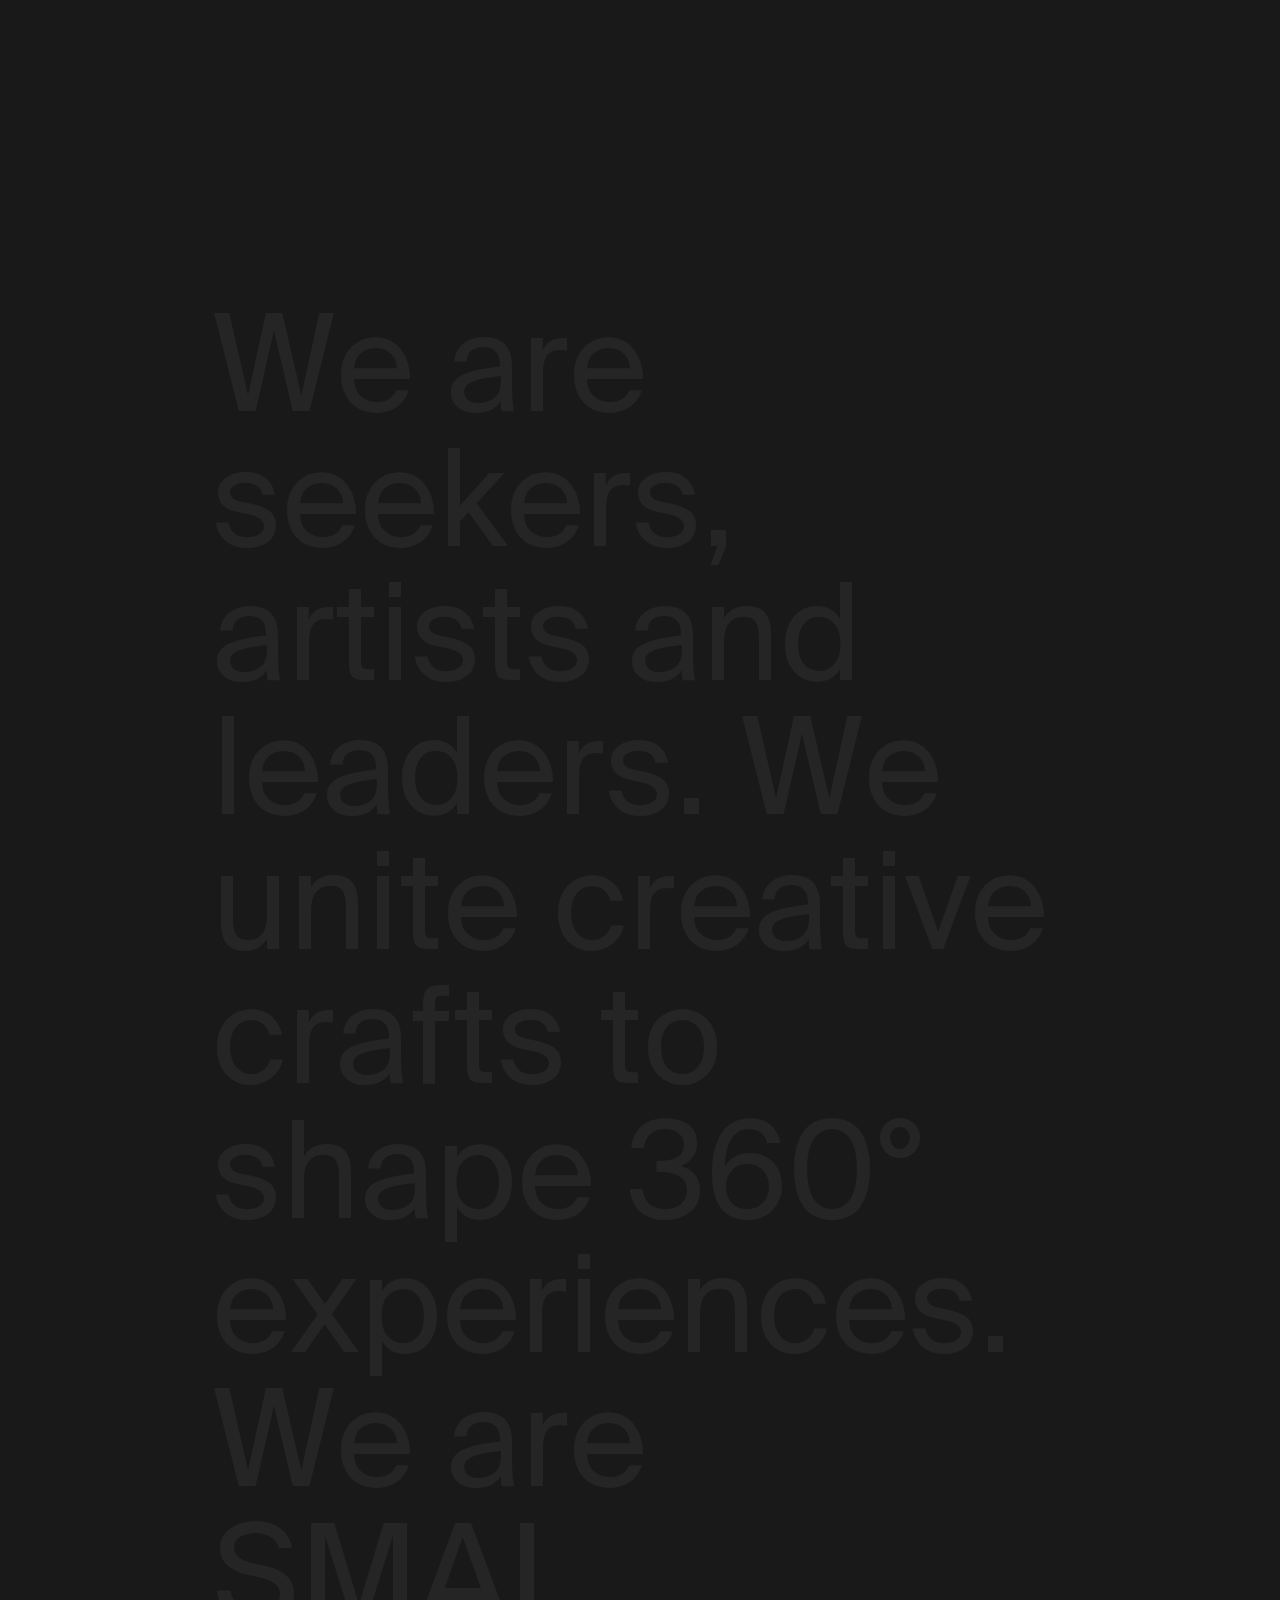
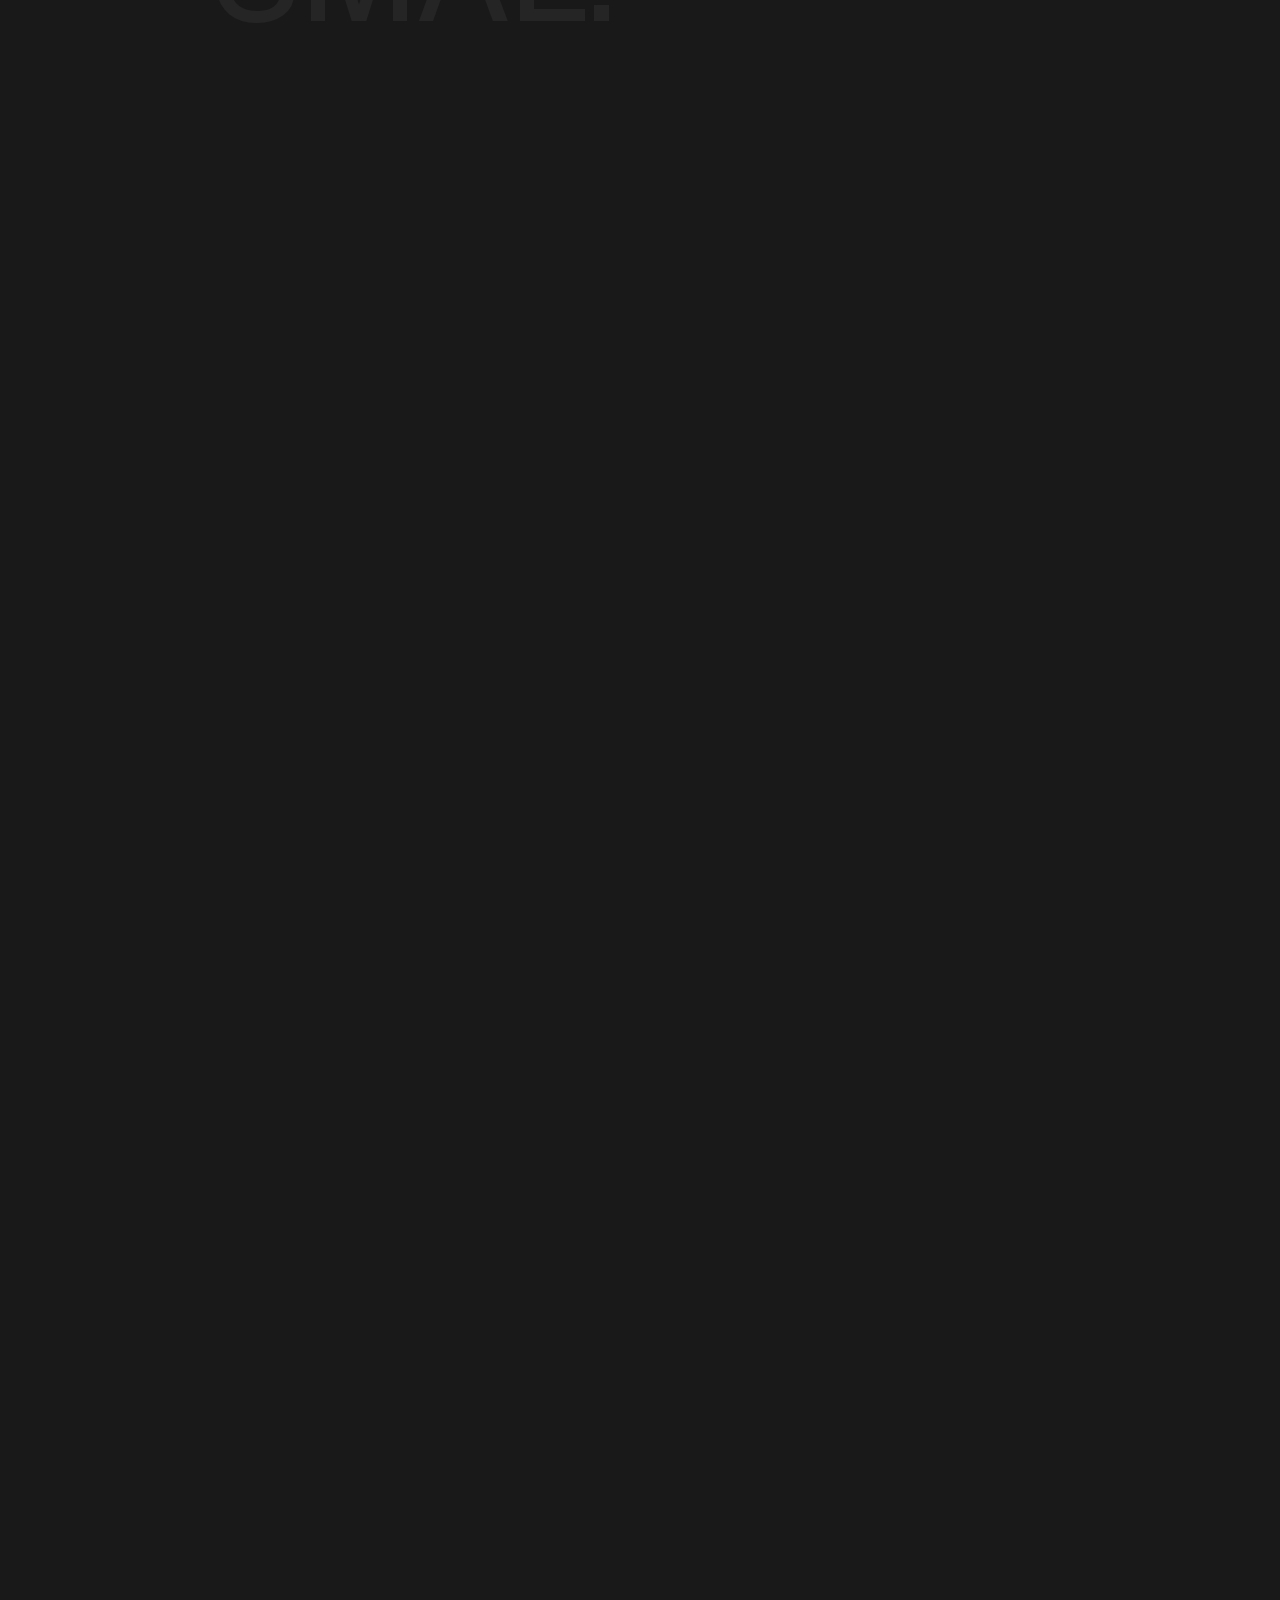
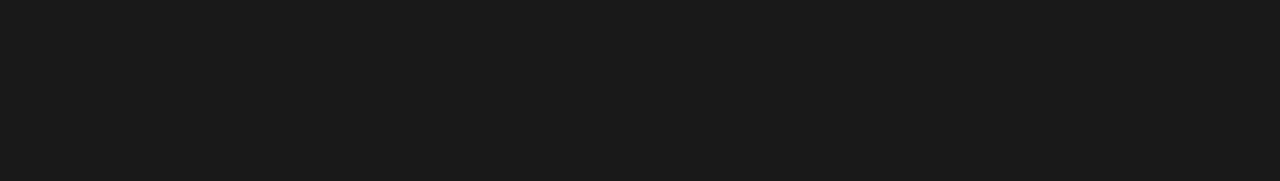
<file: index.html>
<!DOCTYPE html>
<html lang="en">

<head>
	<meta charset="utf-8" />
	<meta name="viewport" content="width=device-width, initial-scale=1.0" />
	<link rel="stylesheet" href="style.css">
	<link rel="preload" href="t/SuisseIntl-Regular.woff2" as="font" type="font/woff2" crossorigin>
	<title>intro scoll</title>
</head>

<body>

	<main class="trigger-warning">
		<section>
			<div>
				<div class="trioImg"></div>
		</section>
		<div class="part2 part2A">
			<div class="flex">

				<p class="complexe">
					<span class="mot">
						<span class="l">W</span><span class="l">e</span>
					</span> <span class="mot">
						<span class="l">a</span><span class="l">r</span><span class="l">e</span>
					</span> <span class="mot">
						<span class="l">s</span><span class="l">e</span><span class="l">e</span><span
							class="l">k</span><span class="l">e</span><span class="l">r</span><span
							class="l">s</span><span class="l">,</span>
					</span> <span class="mot">
						<span class="l">a</span><span class="l">r</span><span class="l">t</span><span
							class="l">i</span><span class="l">s</span><span class="l">t</span><span class="l">s</span>
					</span> <span class="mot">
						<span class="l">a</span><span class="l">n</span><span class="l">d</span>
					</span> <span class="mot">
						<span class="l">l</span><span class="l">e</span><span class="l">a</span><span
							class="l">d</span><span class="l">e</span><span class="l">r</span><span
							class="l">s</span><span class="l">.</span>
					</span> <span class="mot">
						<span class="l">W</span><span class="l">e</span>
					</span> <span class="mot">
						<span class="l">u</span><span class="l">n</span><span class="l">i</span><span
							class="l">t</span><span class="l">e</span>
					</span> <span class="mot">
						<span class="l">c</span><span class="l">r</span><span class="l">e</span><span
							class="l">a</span><span class="l">t</span><span class="l">i</span><span
							class="l">v</span><span class="l">e</span>
					</span> <span class="mot">
						<span class="l">c</span><span class="l">r</span><span class="l">a</span><span
							class="l">f</span><span class="l">t</span><span class="l">s</span>
					</span> <span class="mot">
						<span class="l">t</span><span class="l">o</span>
					</span> <span class="mot">
						<span class="l">s</span><span class="l">h</span><span class="l">a</span><span
							class="l">p</span><span class="l">e</span>
					</span> <span class="mot">
						<span class="l">3</span><span class="l">6</span><span class="l">0</span><span class="l">°</span>
					</span>
					</span> <span class="mot">
						<span class="l">e</span><span class="l">x</span><span class="l">p</span><span
							class="l">e</span><span class="l">r</span><span class="l">i</span><span
							class="l">e</span><span class="l">n</span><span class="l">c</span><span
							class="l">e</span><span class="l">s</span><span class="l">.</span>
					</span>
					</span> <span class="mot">
						<span class="l">W</span><span class="l">e</span>
					</span>
					</span> <span class="mot">
						<span class="l">a</span><span class="l">r</span><span class="l">e</span>
					</span>
					</span> <span class="mot">
						<span class="l">S</span><span class="l">M</span><span class="l">A</span><span
							class="l">L</span><span class="l">.</span>
					</span>
				</p>
			</div>

		</div>
		<div class="spacer"></div>
	</main>
	<script type="text/javascript" src="js/app.js"></script>
</body>

</html>
</file>
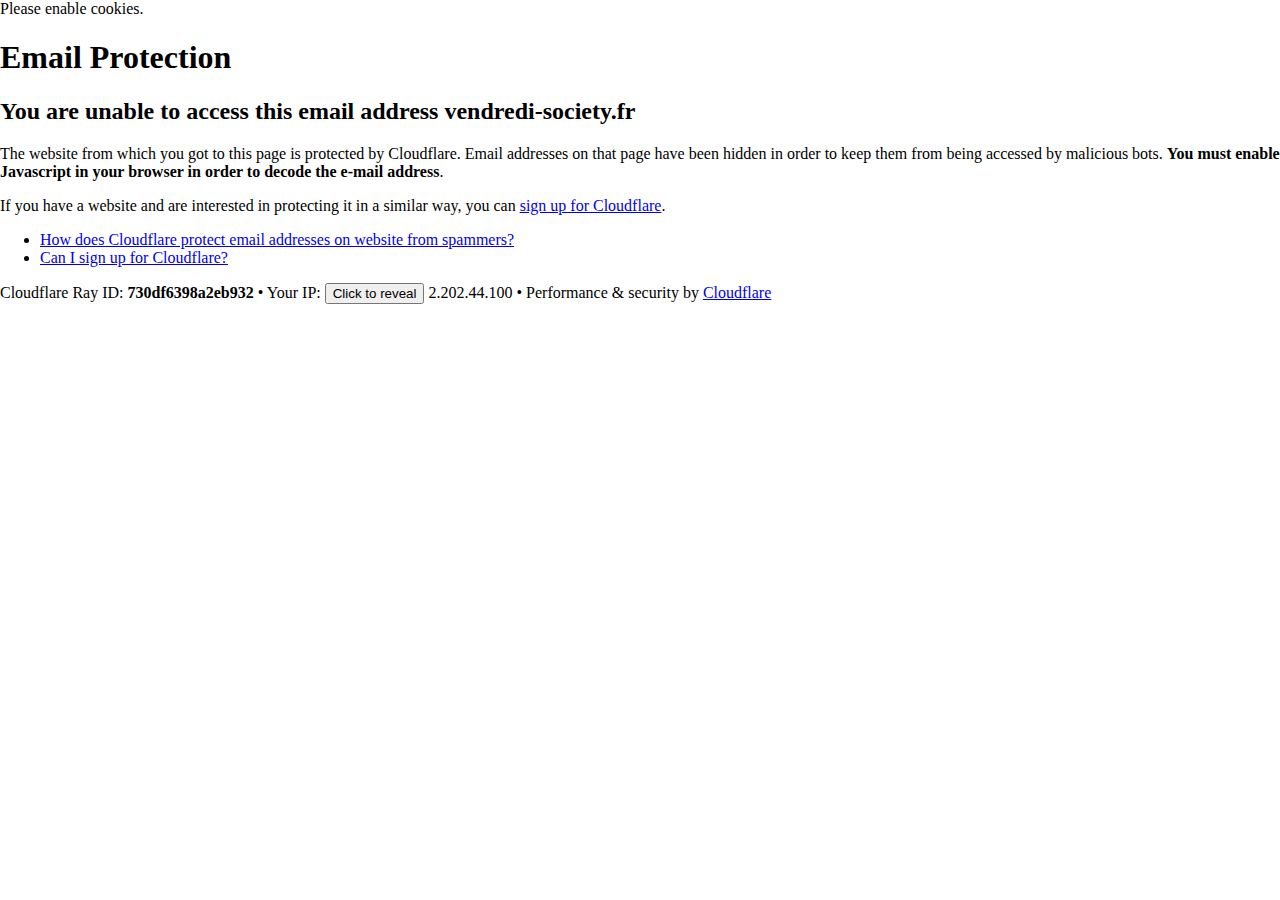
<file: cdn-cgi/l/email-protection.html>
<!DOCTYPE html>
<!--[if lt IE 7]> <html class="no-js ie6 oldie" lang="en-US"> <![endif]-->
<!--[if IE 7]>    <html class="no-js ie7 oldie" lang="en-US"> <![endif]-->
<!--[if IE 8]>    <html class="no-js ie8 oldie" lang="en-US"> <![endif]-->
<!--[if gt IE 8]><!--> <html class="no-js" lang="en-US"> <!--<![endif]-->
<head>
<title>Email Protection | Cloudflare</title>
<meta charset="UTF-8" />
<meta http-equiv="Content-Type" content="text/html; charset=UTF-8" />
<meta http-equiv="X-UA-Compatible" content="IE=Edge" />
<meta name="robots" content="noindex, nofollow" />
<meta name="viewport" content="width=device-width,initial-scale=1" />
<link rel="stylesheet" id="cf_styles-css" href="https://www.vendredi-society.fr/cdn-cgi/styles/cf.errors.css" />
<!--[if lt IE 9]><link rel="stylesheet" id='cf_styles-ie-css' href="/cdn-cgi/styles/cf.errors.ie.css" /><![endif]-->
<style>body{margin:0;padding:0}</style>


<!--[if gte IE 10]><!-->
<script>
  if (!navigator.cookieEnabled) {
    window.addEventListener('DOMContentLoaded', function () {
      var cookieEl = document.getElementById('cookie-alert');
      cookieEl.style.display = 'block';
    })
  }
</script>
<!--<![endif]-->


</head>
<body>
  <div id="cf-wrapper">
    <div class="cf-alert cf-alert-error cf-cookie-error" id="cookie-alert" data-translate="enable_cookies">Please enable cookies.</div>
    <div id="cf-error-details" class="cf-error-details-wrapper">
      <div class="cf-wrapper cf-header cf-error-overview">
        <h1 data-translate="block_headline">Email Protection</h1>
        <h2 class="cf-subheadline"><span data-translate="unable_to_access">You are unable to access this email address</span> vendredi-society.fr</h2>
      </div><!-- /.header -->

      <div class="cf-section cf-wrapper">
        <div class="cf-columns two">
          <div class="cf-column">
            <p>The website from which you got to this page is protected by Cloudflare. Email addresses on that page have been hidden in order to keep them from being accessed by malicious bots. <strong>You must enable Javascript in your browser in order to decode the e-mail address</strong>.</p>
            <p>If you have a website and are interested in protecting it in a similar way, you can <a rel="noopener noreferrer" href="https://www.cloudflare.com/sign-up?utm_source=email_protection">sign up for Cloudflare</a>.</p>
          </div>

          <div class="cf-column">
            <div class="grid_4">
              <div class="rail">
                  <div class="panel">
                      <ul class="nobullets">
                        <li><a rel="noopener noreferrer" class="modal-link-faq" href="https://support.cloudflare.com/hc/en-us/articles/200170016-What-is-Email-Address-Obfuscation-">How does Cloudflare protect email addresses on website from spammers?</a></li>
                        <li><a rel="noopener noreferrer" class="modal-link-faq" href="https://support.cloudflare.com/hc/en-us/categories/200275218-Getting-Started">Can I sign up for Cloudflare?</a></li>
                    </ul>
                </div>
              </div>
            </div>
          </div>
        </div>
      </div><!-- /.section -->

      <div class="cf-error-footer cf-wrapper w-240 lg:w-full py-10 sm:py-4 sm:px-8 mx-auto text-center sm:text-left border-solid border-0 border-t border-gray-300">
  <p class="text-13">
    <span class="cf-footer-item sm:block sm:mb-1">Cloudflare Ray ID: <strong class="font-semibold">730df6398a2eb932</strong></span>
    <span class="cf-footer-separator sm:hidden">&bull;</span>
    <span id="cf-footer-item-ip" class="cf-footer-item hidden sm:block sm:mb-1">
      Your IP:
      <button type="button" id="cf-footer-ip-reveal" class="cf-footer-ip-reveal-btn">Click to reveal</button>
      <span class="hidden" id="cf-footer-ip">2.202.44.100</span>
      <span class="cf-footer-separator sm:hidden">&bull;</span>
    </span>
    <span class="cf-footer-item sm:block sm:mb-1"><span>Performance &amp; security by</span> <a rel="noopener noreferrer" href="https://www.cloudflare.com/5xx-error-landing" id="brand_link" target="_blank">Cloudflare</a></span>
    
  </p>
  <script>(function(){function d(){var b=a.getElementById("cf-footer-item-ip"),c=a.getElementById("cf-footer-ip-reveal");b&&"classList"in b&&(b.classList.remove("hidden"),c.addEventListener("click",function(){c.classList.add("hidden");a.getElementById("cf-footer-ip").classList.remove("hidden")}))}var a=document;document.addEventListener&&a.addEventListener("DOMContentLoaded",d)})();</script>
</div><!-- /.error-footer -->


    </div><!-- /#cf-error-details -->
  </div><!-- /#cf-wrapper -->

  <script>
  window._cf_translation = {};
  
  
</script>

</body>
</html>
</file>
<file: style.css>
@font-face {
  font-family: SuisseIntl;
  src: url(t/t/SuisseIntl-Regular.woff2) format("woff2"), url(t/SuisseIntl-RegularItalic.woff) format("woff");
  font-weight: 400;
  font-style: Regular;
  font-display: swap
}

@font-face {
  font-family: SuisseIntl;
  src: url(t/SuisseIntl-Regular.woff2) format("woff2"), url(t/SuisseIntl-Regular.woff) format("woff");
  font-weight: 400;
  font-style: normal;
  font-display: swap
}

@font-face {
  font-family: SuisseIntl;
  src: url(t/SuisseIntl-Regular.woff2) format("woff2"), url(t/SuisseIntl-Medium.woff) format("woff");
  font-weight: 500;
  font-style: normal;
  font-display: swap
}

@font-face {
  font-family: orbikular;
  src: url(t/Orbikular-Light.woff2) format("woff2"), url(t/Orbikular-Light.woff) format("woff");
  font-weight: 300;
  font-style: normal;
  font-display: swap
}

@font-face {
  font-family: orbikular;
  src: url(t/Orbikular-LightItalic.woff2) format("woff2"), url(t/Orbikular-LightItalic.woff) format("woff");
  font-weight: 300;
  font-style: italic;
  font-display: swap
}

@font-face {
  font-family: orbikular;
  src: url(t/Orbikular-ExtraLight.woff2) format("woff2"), url(t/Orbikular-ExtraLight.woff) format("woff");
  font-weight: 200;
  font-style: normal;
  font-display: swap
}

@font-face {
  font-family: orbikular;
  src: url(t/Orbikular-Regular.woff2) format("woff2"), url(t/Orbikular-Regular.woff) format("woff");
  font-weight: 400;
  font-style: normal;
  font-display: swap
}

:root {
  --wrapper: 96vw;
  --gutter: 1.4vw;
  --leftMargin: 2vw;
  --col: calc((var(--wrapper) - 11*var(--gutter))/12);
  --col-2: calc(var(--col)*2 + var(--gutter));
  --col-3: calc(var(--col)*3 + 2*var(--gutter));
  --col-4: calc(var(--col)*4 + 3*var(--gutter));
  --col-5: calc(var(--col)*5 + 4*var(--gutter));
  --col-6: calc(var(--col)*6 + 5*var(--gutter));
  --col-7: calc(var(--col)*7 + 6*var(--gutter));
  --col-8: calc(var(--col)*8 + 7*var(--gutter));
  --col-9: calc(var(--col)*9 + 8*var(--gutter));
  --col-10: calc(var(--col)*10 + 9*var(--gutter));
  --col-11: calc(var(--col)*11 + 10*var(--gutter));
  --col-12: calc(var(--col)*12 + 11*var(--gutter));
  --cg1: calc((var(--wrapper) - 11*var(--gutter))/12 + var(--gutter));
  --cg2: calc(var(--col)*2 + var(--gutter) + var(--gutter));
  --cg3: calc(var(--col)*3 + 2*var(--gutter) + var(--gutter));
  --cg4: calc(var(--col)*4 + 3*var(--gutter) + var(--gutter));
  --cg5: calc(var(--col)*5 + 4*var(--gutter) + var(--gutter));
  --cg6: calc(var(--col)*6 + 5*var(--gutter) + var(--gutter));
  --cg7: calc(var(--col)*7 + 6*var(--gutter) + var(--gutter));
  --cg8: calc(var(--col)*8 + 7*var(--gutter) + var(--gutter));
  --cg9: calc(var(--col)*9 + 8*var(--gutter) + var(--gutter));
  --cg10: calc(var(--col)*10 + 9*var(--gutter) + var(--gutter));
  --cg11: calc(var(--col)*11 + 10*var(--gutter) + var(--gutter));
  --cg12: calc(var(--col)*12 + 11*var(--gutter) + var(--gutter))
}

@media(max-width:767px) {
  :root {
    --wrapper: calc(100vw - 40px);
    --leftMargin: 20px
  }
}

#grille {
  position: fixed;
  inset: 0;
  opacity: .1;
  pointer-events: none;
  display: none;
  z-index: 10
}

#grille .wrap {
  width: var(--wrapper);
  margin: 0 auto
}

#grille .wrap div {
  width: var(--col);
  background: blue;
  height: 100vh
}

.dev #grille {
  display: block
}

* {
  -webkit-font-smoothing: antialiased;
  -moz-osx-font-smoothing: grayscale;
  font-smoothing: antialiased;
  text-rendering: optimizeLegibility;
  box-sizing: border-box;
  appearance: none;
  -moz-appearance: none;
  -webkit-appearance: none;
  outline: 0;
  margin: 0;
  padding: 0;
  border: 0
}

button {
  background: 0 0;
  cursor: pointer;
  font-size: inherit;
  font-family: inherit
}

.grosP {
  font: 200 normal clamp(59px, 7.6vw, 146px)/1.14 "Orbikular"
}

@media(max-width:767px) {
  .grosP {
    font-size: 40px
  }
}

.intitule {
  font: 500 normal clamp(32px, 4.16vw, 80px)/1 "SuisseIntl";
  text-transform: uppercase;
  letter-spacing: -1px
}

.sousTitre {
  font: 200 normal clamp(23px, 2vw, 40px)/1.2 "Orbikular";
  letter-spacing: -.01em
}

.para {
  font: 200 normal clamp(40px, 4.9vw, 93px)/1.03 "Orbikular"
}

#showreel {
  height: 100vh;
  position: fixed;
  top: 0;
  left: 0;
  width: 100%;
  z-index: 8;
  visibility: hidden;
  background: #191919;
  justify-content: center;
  cursor: pointer
}

#showreel video {
  width: 80vw;
  height: auto;
  border-radius: 20px
}

#showreel svg {
  display: none;
  position: absolute;
  -webkit-filter: invert(1);
  filter: invert(1);
  left: 50%;
  top: 75vh;
  -webkit-transform: translate(-50%, -50%);
  transform: translate(-50%, -50%)
}

@media(max-width:767px) {
  #showreel svg {
    display: block
  }
}

body {
  font: 400 normal clamp(13px, 1.11vw, 21px)/1.38 "SuisseIntl";
  color: #191919;
  background: #191919
}

@media(pointer:fine) {
  body {
    overflow: hidden
  }
}

.r {
  position: relative
}

.a {
  position: absolute
}

.f {
  position: fixed
}

.s {
  position: -webkit-sticky;
  position: sticky
}

.inset {
  top: 0;
  left: 0;
  width: 100%;
  height: 100%
}

.flex {
  display: flex;
  flex-wrap: wrap
}

.flexSB {
  justify-content: space-between
}

.flexFS {
  align-items: flex-start
}

.flexFE {
  align-items: flex-end
}

.flexCE {
  align-items: center
}

.flexCL {
  flex-direction: column
}

.wrap {
  width: var(--wrapper);
  margin: 0 auto
}

.h100 {
  height: 100vh
}

.cover {
  -o-object-fit: cover;
  object-fit: cover;
  width: 100%;
  height: 100%
}

.up {
  text-transform: uppercase
}

main.off {
  display: none
}

main.off2 {
  display: block;
  overflow: hidden;
  height: 100vh
}

.menuOuvert .logo svg.off path {
  fill: #f0ff3d
}

.logoFull {
  z-index: 10;
  position: absolute;
  top: var(--gutter);
  height: 35px;
  left: var(--leftMargin);
  width: 15vw;
  opacity: 0;
  visibility: hidden
}

@media(max-width:767px) {
  .logoFull {
    width: 140px;
    top: 16px
  }
}

header {
  width: var(--wrapper);
  left: var(--leftMargin);
  top: var(--gutter);
  z-index: 6;
  pointer-events: none;
  opacity: 0;
  visibility: hidden
}

header a {
  display: block;
  line-height: 0
}

header a svg path {
  transition: .2s
}

header a svg.invert path {
  fill: #191919
}

header a svg.off path {
  fill: transparent
}

header .toMenu {
  text-transform: uppercase;
  color: #f7f7f7;
  font: 500 normal clamp(13px, 1.25vw, 24px)/normal "SuisseIntl";
  pointer-events: initial;
  transition: .2s;
  padding: 0 0 3px
}

header .toMenu.off {
  pointer-events: none;
  opacity: 0
}

header .toMenu.invert {
  color: #003d31
}

@media(max-width:767px) {
  header {
    top: 16px
  }

  header .toMenu {
    font-size: 14px
  }
}

.s-hero2 {
  background: #191919;
  color: #f7f7f7
}

.s-hero2 h1, .s-hero2 h2 {
  font: 500 normal clamp(81px, 10.5vw, 201px)/1 "SuisseIntl";
  letter-spacing: -.008em
}

.s-hero2 .s {
  top: 0;
  z-index: 3
}

.span1 {
  font: 300 italic clamp(81px, 10.5vw, 201px)/0.7 "Orbikular"
}

.trioImg {
  padding: 10vw 0 calc(100vh + 114vw);
  z-index: 2
}

.trioImg .innerImg {
  width: var(--cg3);
  border-radius: 20px;
  overflow: hidden
}

.trioImg .innerImg1 {
  height: calc(var(--col-2) + 2*var(--gutter));
  margin: 0 0 0 37%
}

.trioImg .innerImg2 {
  height: calc(var(--col-4) - var(--gutter));
  margin: 10vw 0 0 13%;
  -webkit-transform: rotate(20deg);
  transform: rotate(20deg)
}

.trioImg .innerImg3 {
  height: calc(var(--col-3) + 2*var(--gutter));
  margin: -12vw 0 0 62%;
  -webkit-transform: translateX(0%) rotate(-20deg);
  transform: translateX(0%) rotate(-20deg);
  z-index: 100
}

.trioImg img, .trioImg video {
  display: block;
  width: 100%;
  height: 100%;
  -o-object-fit: cover;
  object-fit: cover;
  -webkit-transform: scale(1.4, 1.4);
  transform: scale(1.4, 1.4);
  -webkit-transform-origin: 50% 50%;
  transform-origin: 50% 50%
}

@media(max-width:767px) {
  .trioImg {
    padding: 26vw 0;
    overflow: hidden
  }

  .trioImg .innerImg1 {
    width: var(--cg11);
    height: calc(var(--col-6) + 4*var(--gutter));
    margin: 0 0 0 40vw;
    -webkit-transform: translateX(-20%) rotate(12deg);
    transform: translateX(-20%) rotate(12deg)
  }

  .trioImg .innerImg2 {
    width: var(--col-9);
    height: 70vw;
    margin: -5vw 0 0 -20vw;
    -webkit-transform: translateX(30%) rotate(-10deg);
    transform: translateX(30%) rotate(-10deg)
  }

  .trioImg .innerImg3 {
    width: calc(var(--cg8) + var(--gutter));
    height: calc(var(--cg8) + var(--gutter));
    margin: -4vw 0 0 40vw;
    -webkit-transform: translateX(-10%) rotate(10deg);
    transform: translateX(-10%) rotate(10deg)
  }

  .trioImg img, .trioImg video {
    -webkit-transform: none !important;
    transform: none !important
  }
}

h1, .h1Bis {
  width: 100%
}

h1 .innerL, .h1Bis .innerL {
  position: relative;
  overflow: hidden;
  display: block;
  text-align: center;
  font: 500 normal clamp(81px, 10.5vw, 201px)/1 "SuisseIntl";
  padding: .2em 0;
  margin: -.4em 0;
  text-transform: uppercase
}

h1 .l, .h1Bis .l {
  display: inline-block
}

@media(max-width:767px) {
  h1 .innerL, .h1Bis .innerL {
    font: 500 normal 40px/1 "SuisseIntl"
  }
}

h1 {
  -webkit-transform: translateY(70px);
  transform: translateY(70px);
  visibility: hidden
}

h1 .l {
  -webkit-transform: translateY(120%);
  transform: translateY(120%)
}

.h1Bis {
  -webkit-transform: translateY(-20px);
  transform: translateY(-20px)
}

.h1Bis .heroFleche {
  visibility: hidden
}

.motGauche, .motDroite {
  display: inline-block
}

.innerH1Bis {
  top: 0;
  left: 0;
  z-index: 1;
  width: 100%
}

.innerH1Bis.off {
  display: none
}

.innerH1Bis h2 {
  width: 100%;
  color: #003d31
}

@media(max-width:767px) {
  .innerH1Bis {
    height: auto
  }

  .innerH1Bis h2 {
    display: none
  }
}

.innerH1Bis2 {
  z-index: 4
}

.innerH1Bis2 .innerL.off {
  visibility: hidden
}

#fauxDebut {
  background: #191919;
  color: #f7f7f7;
  visibility: hidden;
  z-index: -1
}

#fauxDebut.devant {
  z-index: 3
}

#fauxDebut h2 {
  font: 500 normal clamp(81px, 10.5vw, 201px)/1 "SuisseIntl";
  letter-spacing: -.008em;
  width: 100%;
  -webkit-transform: translateY(70px);
  transform: translateY(70px)
}

#fauxDebut .innerL {
  position: relative;
  overflow: hidden;
  display: block;
  text-align: center;
  font: 500 normal clamp(81px, 10.5vw, 201px)/1 "SuisseIntl";
  padding: .2em 0;
  margin: -.4em 0;
  text-transform: uppercase
}

#fauxDebut .l {
  display: inline-block;
  -webkit-transform: translateY(120%);
  transform: translateY(120%)
}

@media(max-width:767px) {
  #fauxDebut .innerL {
    font: 500 normal 40px/1 "SuisseIntl"
  }
}

.heroFleche {
  margin: 0 -1vw;
  z-index: 2;
  position: relative;
  width: 14.4vw;
  border-radius: .35em;
  height: .7em;
  background: #f0ff3d;
  display: inline-block;
  overflow: hidden;
  line-height: 0
}

.heroFleche img {
  top: 50%;
  left: 50%;
  -webkit-transform: translate(-50%, -200%);
  transform: translate(-50%, -200%);
  width: 4.4vw
}

@media(max-width:767px) {
  .heroFleche {
    width: 55px;
    height: 29px;
    margin: 0
  }
}

.mask {
  background: #f0ff3d;
  transition: 1s;
  transition-property: background;
  -webkit-clip-path: polygon(0 0, 100% 0, 100% 100%, 0 100%);
  clip-path: polygon(0 0, 100% 0, 100% 100%, 0 100%);
  z-index: 3
}

.mask.visible {
  -webkit-clip-path: none;
  clip-path: none
}

.mask.off {
  visibility: hidden
}

.part2.part2A {
  background: #191919;
  color: #f7f7f7;
  position: relative;
  z-index: 3;
  padding: 0vh 16.6% 0vh 16.6%;
  margin: calc(-1*(100vh + 100vw)) 0 0;
  /* -webkit-transform: translateX(100%);
  transform: translateX(100%) */
}

.part2.part2A p {
  font: 500 normal clamp(81px, 10.5vw, 201px)/1 "SuisseIntl"
}

.part2.part2A .mot {
  display: inline-block
}

.part2.part2A .l {
  position: relative;
  color: #f7f7f7;
  display: inherit;
  opacity: .05
}

@media(max-width:767px) {
  .part2.part2A {
    margin: 0;
    -webkit-transform: none;
    transform: none;
    padding: 20vw 20px
  }

  .part2.part2A p {
    font-size: 45px
  }

  .part2.part2A .l {
    opacity: 1
  }
}

.pin-hero {
  width: -webkit-max-content;
  width: -moz-max-content;
  width: max-content;
  background: #191919
}

.s-hero {
  justify-content: center;
  text-align: center;
  color: #f7f7f7;
  text-transform: uppercase;
  width: 100vw
}

.s-hero h1 {
  font: 400 normal clamp(54.5px, 7vw, 136px)/1.04 "SuisseIntl";
  width: 100%
}

.s-hero h1 .span1 {
  font-style: italic
}

.s-hero h1 .span2 {
  color: #f0ff3d;
  font: 200 normal clamp(54.5px, 7vw, 136px)/1.04 "Orbikular"
}

.s-hero h1 .l {
  display: inline-block;
  width: 100%
}

.s-hero .scroll {
  position: absolute;
  bottom: 36px;
  left: 50%;
  -webkit-transform: translateX(-50%);
  transform: translateX(-50%);
  font: 400 normal clamp(11px, 1.4vw, 27px)/1.2 "Orbikular"
}

.pin-garder h2 {
  transition: .2s;
  transition-property: color
}

.pin-garder svg {
  transition: .2s;
  transition-property: fill
}

.pin-garder svg path {
  transition: .2s;
  transition-property: opacity
}

.pin-garder.invert {
  -webkit-clip-path: polygon(0 0, 100% 0, 100% 100%, 0 100%);
  clip-path: polygon(0 0, 100% 0, 100% 100%, 0 100%)
}

.pin-garder.invert h2 {
  color: #191919
}

.pin-garder.invert svg {
  fill: #f0ff3d
}

.pin-garder.invert svg path {
  opacity: 1;
  stroke: #f0ff3d
}

@media(max-width:767px) {
  .pin-garder {
    padding: 10vw 0 28vw;
    background: #191919;
    overflow: hidden;
    margin: -10vw 0 0
  }

  .pin-garder svg path {
    opacity: 1;
    stroke: #c0d8d7
  }
}

.s-garder {
  background: #191919
}

.s-garder svg {
  width: 53vw;
  height: auto;
  position: absolute;
  top: 50%;
  left: 50%;
  -webkit-transform: translate(-50%, -50%);
  transform: translate(-50%, -50%)
}

.s-garder h2 {
  width: 100%;
  text-align: center;
  color: #f0ff3d;
  text-transform: uppercase;
  font: 300 normal clamp(37px, 4.9vw, 93px)/normal "Orbikular";
  position: relative;
  z-index: 2
}

.s-garder h2 span {
  display: inline-block
}

.s-garder h2 span.off {
  visibility: hidden
}

@media(max-width:767px) {
  .s-garder {
    height: auto;
    z-index: 3;
    padding: 20vw 0
  }

  .s-garder h2 {
    font-size: 37px
  }

  .s-garder svg {
    width: 110vw;
    height: auto;
    -webkit-transform-origin: 50% 50%;
    transform-origin: 50% 50%;
    -webkit-transform: translate(-50%, -50%) rotate(10deg);
    transform: translate(-50%, -50%) rotate(10deg)
  }
}

.s-intro {
  margin: -100vh 0 0;
  background: #f7f7f7;
  z-index: 2
}

@media(min-width:1280px) {
  .s-intro {
    padding: 14vw 0 16vw
  }
}

.s-intro .grosP {
  margin: 0 auto;
  width: 80vw
}

.s-intro .s-player {
  width: var(--col-8);
  margin: 180px auto 0
}

.s-intro .gauche {
  width: var(--col-3);
  cursor: pointer
}

.s-intro .gauche::before {
  content: "";
  width: 100%;
  height: 100%;
  top: 0;
  left: 0;
  position: absolute;
  background: #000;
  border-radius: 20px;
  z-index: 1
}

.s-intro .gauche video {
  width: 100%;
  display: block;
  border-radius: 20px;
  transition: .3s;
  opacity: .8;
  z-index: 2;
  position: relative
}

.s-intro .gauche span {
  text-align: center;
  font-size: clamp(7px, .9vw, 16px);
  padding: 15px 0 0;
  position: absolute;
  top: 100%;
  width: 100%;
  pointer-events: none
}

.s-intro .gauche svg {
  top: 50%;
  left: 50%;
  -webkit-transform: translate(-50%, -50%);
  transform: translate(-50%, -50%);
  transition: .3s;
  z-index: 3
}

.s-intro .gauche:hover video {
  opacity: .4
}

.s-intro .gauche:hover svg {
  -webkit-transform: translate(-50%, -50%) scale(1.15, 1.15);
  transform: translate(-50%, -50%) scale(1.15, 1.15)
}

.s-intro .droite {
  text-indent: calc(var(--col) - var(--gutter));
  text-transform: uppercase;
  width: var(--col-5);
  padding: 0 0 0 var(--cg1)
}

.s-intro .innerMot {
  position: relative;
  display: inline-block;
  -webkit-clip-path: polygon(-10% 0, 110% 0, 110% 100%, -10% 100%);
  clip-path: polygon(-10% 0, 110% 0, 110% 100%, -10% 100%)
}

.s-intro .mot {
  display: inline-block;
  -webkit-transform: translateY(100%);
  transform: translateY(100%)
}

@media(max-width:1279px) {
  .s-intro {
    padding: 130px 0 170px
  }
}

@media(max-width:767px) {
  .s-intro {
    margin: 0;
    padding: 20vw 0
  }

  .s-intro .grosP {
    width: calc(100vw - 40px)
  }

  .s-intro .mot {
    -webkit-transform: none;
    transform: none
  }

  .s-intro .s-player {
    width: var(--wrapper);
    margin: 20vw auto 0
  }

  .s-intro .gauche, .s-intro .droite {
    width: var(--wrapper)
  }

  .s-intro .gauche span {
    display: none
  }

  .s-intro .droite {
    margin: 20vw 0 0;
    padding: 0;
    color: #191919;
    font-size: 17px;
    line-height: 23px;
    text-indent: 0
  }
}

.s-pushs {
  background: #191919;
  color: #f7f7f7;
  text-align: center;
  padding: 14vw 0
}

.s-pushs button {
  pointer-events: none
}

.s-pushs button>span {
  font: 300 normal clamp(320px, 41vw, 800px)/1.2 "Orbikular";
  color: #f0ff3d;
  pointer-events: initial
}

.s-pushs .sousTitre {
  margin: 34px 0 0
}

.s-pushs button {
  margin: 25vw 0 0
}

.s-pushs .nom {
  display: flex
}

.s-pushs .nom video {
  width: calc(var(--col-4) + 2*var(--gutter));
  height: auto;
  position: absolute;
  left: 50%;
  -webkit-transform: translate(-50%, -40%);
  transform: translate(-50%, -40%);
  border-radius: 20px;
  z-index: 2
}

.s-pushs .lettre {
  z-index: 1
}

.s-pushs .lettre:nth-child(1) {
  z-index: 3
}

.s-pushs .lettre:nth-child(2) {
  z-index: 3
}

.s-pushs .innerElls {
  opacity: .15;
  position: absolute;
  top: 0;
  left: 0;
  width: 100%
}

.s-pushs .innerElls img {
  position: absolute;
  left: 50%;
  width: 33.33%;
  height: auto;
  -webkit-transform: translateX(-50%);
  transform: translateX(-50%)
}

@media(max-width:767px) {
  .s-pushs {
    padding: 20vw 0;
    background: #191919
  }

  .s-pushs .lettre {
    z-index: 3
  }

  .s-pushs button {
    margin: 80vw 0 0;
    display: block;
    width: 100%;
    padding: 0 var(--leftMargin)
  }

  .s-pushs button>span {
    font-size: 140px
  }

  .s-pushs .nom {
    width: 100%;
    text-align: center;
    display: flex;
    justify-content: center
  }

  .s-pushs .nom video {
    width: calc(100% - 4*var(--leftMargin));
    -webkit-transform: translate(-50%, -70%);
    transform: translate(-50%, -70%)
  }
}

.lesCercles {
  width: 100%;
  height: 100vh;
  top: 0;
  -webkit-transform: translateY(-100%);
  transform: translateY(-100%)
}

.lesCercles img {
  width: 34%;
  height: auto;
  position: absolute;
  top: 100%;
  left: var(--leftMargin);
  opacity: .1
}

.lesCercles img:nth-child(2) {
  left: 50%;
  -webkit-transform: translate(-50%, 0);
  transform: translate(-50%, 0)
}

.lesCercles img:nth-child(3) {
  left: auto;
  right: var(--leftMargin)
}

.s-interlude {
  background: #f7f7f7
}

.s-interlude p {
  width: 80%;
  margin: 0 auto
}

@media(max-width:767px) {
  .s-interlude {
    height: auto;
    padding: 34vw 0
  }

  .s-interlude p {
    width: calc(100% - 40px)
  }
}

.s-sticky {
  height: 400vh;
  -webkit-clip-path: polygon(0 0, 100% 0, 100% 100%, 0% 100%);
  clip-path: polygon(0 0, 100% 0, 100% 100%, 0% 100%);
  white-space: nowrap
}

.s-sticky picture:not(.current) {
  visibility: hidden
}

.s-sticky .gauche, .s-sticky .droite {
  width: 50%
}

.s-sticky .gauche {
  height: 100vh;
  top: 0
}

.s-sticky .gauche img {
  width: 100%;
  height: 100%;
  -o-object-fit: cover;
  object-fit: cover
}

.s-sticky .droite {
  background: #f0ff3d;
  color: #191919;
  height: 100%;
  margin: -100vh 0 0;
  white-space: initial
}

.s-sticky .droite picture:not(.current) {
  display: none
}

.s-sticky h3 {
  font: 400 normal clamp(17px, 1.25vw, 24px)/1.22 "SuisseIntl";
  max-width: var(--cg2)
}

.s-sticky h2 {
  font: 300 normal clamp(35px, 3.125vw, 60px)/1.045 "Orbikular";
  margin: 80px 0
}

.s-sticky p {
  font-size: clamp(18px, 1.25vw, 24px);
  padding: 0 var(--col) 0 calc(var(--col) + 2*var(--gutter))
}

.s-sticky .part {
  height: 100vh;
  top: 0;
  left: 0;
  width: 100%;
  justify-content: center;
  padding: 0 var(--leftMargin) 0 calc(var(--gutter)/2 + var(--col));
  transition: .2s;
  transition-delay: .2s
}

.s-sticky .part:not(.current) {
  opacity: 0;
  transition: .2s;
  transition-delay: 0s
}

@media(max-width:767px) {
  .s-sticky {
    height: auto
  }

  .s-sticky .gauche, .s-sticky .droite {
    width: 100%
  }

  .s-sticky .gauche {
    display: none
  }

  .s-sticky .droite {
    margin: 0;
    z-index: 2;
    padding: 0 0 20vw
  }

  .s-sticky .part {
    height: auto;
    position: relative;
    padding: 0 20px
  }

  .s-sticky .part:not(.current) {
    opacity: 1
  }

  .s-sticky .part h3 {
    max-width: var(--col-6);
    padding: 18vw 0 0
  }

  .s-sticky .part h2 {
    margin: 16vw 0
  }

  .s-sticky .part p {
    padding: 0
  }

  .s-sticky .part h3, .s-sticky .part h2, .s-sticky .part p {
    width: calc(100vw - 2*var(--leftMargin))
  }

  .s-sticky .part+.part {
    margin: 20vw 0 0
  }

  .s-sticky .droite picture:not(.current) {
    display: block;
    visibility: visible
  }

  .s-sticky .droite picture:not(.current) img {
    width: 100vw;
    height: 100vw;
    -o-object-fit: cover;
    object-fit: cover;
    margin: 0 0 0 calc(-1*var(--leftMargin))
  }
}

.s-pire {
  background: #191919;
  color: #f7f7f7;
  text-transform: uppercase
}

.s-pire .r, .s-pire>div {
  overflow: hidden
}

.s-pire h2 {
  font: 400 normal clamp(69px, 9vw, 173px)/1.2 "SuisseIntl"
}

.s-pire h2 .autre {
  font: 300 normal clamp(69px, 9vw, 173px)/1.2 "Orbikular"
}

.s-pire h2.a {
  bottom: 91%;
  right: 0
}

.s-pire h2 .trans {
  /* -webkit-animation: 10s defiler infinite linear;
  animation: 10s defiler infinite linear; */
  display: block;
  white-space: nowrap;
  width: -webkit-max-content;
  width: -moz-max-content;
  width: max-content;
  /* -webkit-animation-play-state: paused;
  animation-play-state: paused */
}

.s-pire h2 .trans2 {
  display: block;
  white-space: nowrap;
  width: -webkit-max-content;
  width: -moz-max-content;
  width: max-content;
  /* -webkit-animation: 10s defiler2 infinite linear;
  animation: 10s defiler2 infinite linear; */
  /* -webkit-animation-play-state: paused;
  animation-play-state: paused */
}

.s-pire h3 {
  font-size: 70px;
  line-height: 76px;
  text-transform: initial;
  display: none;
  text-align: center;
  width: 100vw;
  margin: 0 0 10vw
}

.s-pire h3 .l1 {
  font-weight: 400;
  font-family: SuisseIntl
}

.s-pire h3 .l2 {
  display: block;
  font-weight: 300;
  font-family: orbikular
}

.s-pire .travaille {
  font: 400 normal clamp(9px, 1.1vw, 21px)/1.56 "SuisseIntl";
  color: #f0ff3d;
  text-align: center;
  margin: 108px 0 0
}

.s-pire.actif .trans, .s-pire.actif .trans2 {
  -webkit-animation-play-state: initial;
  animation-play-state: initial
}

@media(max-width:767px) {
  .s-pire h2 {
    display: none
  }

  .s-pire h3 {
    display: block
  }

  .s-pire .travaille {
    font-size: 17px;
    margin: 0
  }
}

@-webkit-keyframes defiler {
  from {
    -webkit-transform: translate3d(0, 0, 0);
    transform: translate3d(0, 0, 0)
  }

  to {
    -webkit-transform: translate3d(-33.33%, 0, 0);
    transform: translate3d(-33.33%, 0, 0)
  }
}

@keyframes defiler {
  from {
    -webkit-transform: translate3d(0, 0, 0);
    transform: translate3d(0, 0, 0)
  }

  to {
    -webkit-transform: translate3d(-33.33%, 0, 0);
    transform: translate3d(-33.33%, 0, 0)
  }
}

@-webkit-keyframes defiler2 {
  from {
    -webkit-transform: translate3d(0, 0, 0);
    transform: translate3d(0, 0, 0)
  }

  to {
    -webkit-transform: translate3d(33.33%, 0, 0);
    transform: translate3d(33.33%, 0, 0)
  }
}

@keyframes defiler2 {
  from {
    -webkit-transform: translate3d(0, 0, 0);
    transform: translate3d(0, 0, 0)
  }

  to {
    -webkit-transform: translate3d(33.33%, 0, 0);
    transform: translate3d(33.33%, 0, 0)
  }
}

.s-desole {
  padding: 150px 0;
  background: #f7f7f7
}

.s-desole .flex {
  padding: 0 0 0 var(--cg1);
  height: 100%
}

.s-desole h2 {
  width: var(--col-5)
}

.s-desole .droite {
  width: var(--cg4);
  justify-content: flex-end
}

.s-desole p {
  text-indent: calc(var(--col) - var(--gutter))
}

.s-desole p svg {
  left: calc(50% - 1px);
  bottom: calc(100% + var(--cg1))
}

@media(max-width:767px) {
  .s-desole {
    padding: 20vw 0;
    height: auto;
    color: #191919
  }

  .s-desole .flex {
    padding: 0;
    height: auto
  }

  .s-desole h2 {
    width: var(--wrapper)
  }

  .s-desole .droite {
    width: var(--wrapper);
    padding: 300px 0 0;
    z-index: 2
  }

  .s-desole p {
    font-size: 17px;
    line-height: 23px;
    text-indent: 0
  }

  .s-desole p svg {
    bottom: calc(100% + 70px)
  }
}

.s-ici {
  padding: 150px 0 0;
  text-align: center;
  background: #dae5e3
}

.s-ici .sousTitre {
  margin: 0 0 34px
}

@media(max-width:767px) {
  .s-ici {
    padding: 20vw 0 0;
    background: 0 0
  }
}

.s-vignette {
  background: #dae5e3
}

.s-vignette .innerImg {
  justify-content: center
}

.s-vignette picture:not(.current) {
  visibility: hidden
}

.s-vignette .img {
  width: calc(var(--col-4) + 2*var(--gutter));
  height: 568px;
  border-radius: 20px;
  overflow: hidden;
  position: relative
}

.s-vignette .img img {
  width: 100%;
  height: 100%;
  -o-object-fit: cover;
  object-fit: cover
}

@media(max-width:767px) {
  .s-vignette {
    background: 0 0
  }

  .s-vignette .innerImg {
    height: auto;
    padding: 20vw 0 0
  }

  .s-vignette .img {
    width: calc(100% - 2*var(--leftMargin));
    height: 110vw
  }
}

.innerMob {
  background: #c0d8d7
}

.s-textes {
  margin: -400vh 0 0;
  z-index: 3
}

.s-textes p:not(.p2) {
  text-indent: calc(var(--col) - var(--gutter));
  font: 400 normal clamp(11px, 1.46vw, 28px)/1.38 "SuisseIntl";
  color: #f7f7f7;
  width: var(--col-5);
  margin: 0 0 0 var(--cg7)
}

@media(max-width:767px) {
  .s-textes {
    margin: 0;
    height: auto;
    padding: 20vw 0 0
  }

  .s-textes p:not(.p2) {
    font-size: 17px;
    line-height: 23px;
    text-indent: 0;
    width: 100%;
    margin: 0;
    color: #191919
  }

  .s-textes p:not(.p2) br {
    display: none
  }
}

.s-textes2 {
  justify-content: center
}

.s-textes2 .p2 {
  color: #f0ff3d;
  font: 200 normal clamp(79px, 10.2vw, 197px)/normal "Orbikular";
  display: inline-block
}

.s-textes2 .p2 br {
  display: none
}

.s-textes2 .p2>span {
  opacity: 0;
  display: inline-block;
  -webkit-transform-origin: 50% 0;
  transform-origin: 50% 0;
  -webkit-transform: translateY(50%) scaleY(1.4);
  transform: translateY(50%) scaleY(1.4)
}

.s-textes2 .innerTrait {
  display: inline-block
}

.s-textes2 .trait {
  top: 100%;
  left: 0;
  width: 100%;
  background: #f0ff3d;
  height: 3px;
  -webkit-transform-origin: 0 0;
  transform-origin: 0 0;
  -webkit-transform: scaleX(0);
  transform: scaleX(0)
}

@media(max-width:767px) {
  .s-textes2 {
    height: auto
  }

  .s-textes2 .p2 {
    font-size: 40px;
    width: 100%;
    line-height: 48px;
    color: #191919;
    text-decoration: underline;
    font-weight: 300;
    text-decoration-thickness: 1px;
    text-underline-offset: 10px
  }

  .s-textes2 .p2>span {
    opacity: 1;
    -webkit-transform: none;
    transform: none;
    display: inline
  }

  .s-textes2 .innerTrait {
    margin: 0 auto;
    width: calc(100vw - 40px);
    padding: 14vw 0 24vw
  }
}

.s-carac {
  position: relative;
  background: #f7f7f7;
  z-index: 2;
  padding: 240px 0 0
}

.s-carac .first {
  width: var(--col-4);
  text-align: center;
  margin: 50px auto 240px
}

.s-carac .flex {
  padding: 0 0 240px var(--cg1)
}

.s-carac .gauche {
  width: var(--col-3);
  margin: 60px var(--gutter) 0 0
}

.s-carac .droite {
  width: var(--cg7)
}

@media(max-width:767px) {
  .s-carac {
    padding: 0
  }

  .s-carac .gauche {
    width: 100%;
    margin: 0 0 20px;
    font-size: 17px;
    line-height: 23px
  }

  .s-carac .droite {
    width: 100%;
    font-size: 31px;
    line-height: 37px;
    font-weight: 300;
    padding: 4vw 0 0
  }

  .s-carac .flex {
    padding: 0
  }

  .s-carac .flex+.flex {
    padding: 20vw 0 0
  }

  .s-carac .uneCarac {
    padding: 20vw var(--leftMargin) !important;
    width: 100vw;
    margin: 0 0 0 calc(-1*var(--leftMargin))
  }

  .s-carac .uneCarac+.uneCarac {
    border-top: 1px solid rgba(0, 61, 49, .3)
  }
}

.s-cartes {
  background: #191919;
  color: #f7f7f7;
  margin: -100vh 0 0
}

.s-cartes.off {
  pointer-events: none
}

.s-cartes .pin-spacer {
  width: -webkit-max-content !important;
  width: -moz-max-content !important;
  width: max-content !important;
  white-space: nowrap !important
}

.s-cartes .cartes {
  width: -webkit-max-content;
  width: -moz-max-content;
  width: max-content;
  padding: 0 130vw;
  white-space: nowrap
}

.s-cartes .carte {
  width: var(--cg3);
  height: 36vw;
  border-radius: 20px;
  background: #003d31;
  padding: 38px;
  min-width: 330px;
  min-height: 460px;
  white-space: initial
}

.s-cartes .carte2.carte {
  background: #f0ff3d;
  color: #191919
}

.s-cartes .carte2.carte .job {
  color: #191919
}

.s-cartes .carte3.carte {
  background: #dae5e3;
  color: #191919
}

.s-cartes .carte3.carte .job {
  color: #191919
}

.s-cartes .carte h2 {
  font: 500 normal clamp(29px, 3.75vw, 72px)/1.075 "SuisseIntl"
}

.s-cartes .carte .job {
  color: #f0ff3d;
  margin: 30px 0 0;
  font-weight: 500
}

.s-cartes .carte+.carte {
  margin: 0 0 0 5vw
}

.s-cartes .carte .bas {
  font-size: clamp(13px, 1vw, 19px);
  line-height: 1.57
}

@media(max-width:1024px) {
  .s-cartes .carte {
    width: var(--cg4);
    height: 48vw
  }
}

@media(max-width:767px) {
  .s-cartes {
    margin: 0
  }

  .s-cartes .cartes {
    width: 100%;
    padding: 0;
    height: auto;
    padding: 24vw 0 30vw;
    overflow: hidden
  }

  .s-cartes .carte {
    width: 280px;
    height: auto;
    padding: 30px;
    margin: 0 auto;
    min-width: auto;
    min-height: auto
  }

  .s-cartes .carte+.carte {
    margin: 0 auto
  }

  .s-cartes .carte h2 {
    font-size: 43px
  }

  .s-cartes .carte .job {
    margin: 20px 0 0;
    font-size: 14px
  }

  .s-cartes .carte .bas {
    padding: 40px 0 0;
    font-size: 12px
  }

  .s-cartes .carte:nth-child(1) {
    -webkit-transform: translateX(-40px) rotate(9deg);
    transform: translateX(-40px) rotate(9deg)
  }

  .s-cartes .carte:nth-child(2) {
    -webkit-transform: translateX(40px) rotate(-9deg);
    transform: translateX(40px) rotate(-9deg)
  }

  .s-cartes .carte:nth-child(3) {
    -webkit-transform: translateX(-40px) rotate(9deg);
    transform: translateX(-40px) rotate(9deg)
  }

  .s-cartes .carte:nth-child(4) {
    -webkit-transform: translateX(40px) rotate(-9deg);
    transform: translateX(40px) rotate(-9deg)
  }

  .s-cartes .carte:nth-child(5) {
    -webkit-transform: translateX(-40px) rotate(9deg);
    transform: translateX(-40px) rotate(9deg)
  }

  .s-cartes .carte:nth-child(6) {
    -webkit-transform: translateX(40px) rotate(-9deg);
    transform: translateX(40px) rotate(-9deg)
  }
}

@media(max-width:767px) {
  picture:not(.current) {
    display: none;
    visibility: hidden
  }
}

.s-debuter {
  color: #f7f7f7;
  margin: -45vw 0 0;
  position: relative;
  z-index: 1
}

.s-debuter .para {
  width: var(--col-6);
  text-align: center;
  margin: 0 auto
}

.s-debuter .onglets {
  width: var(--col-10);
  padding: 156px 0 220px;
  margin: 0 auto
}

.s-debuter .gauche {
  width: var(--col-4)
}

.s-debuter .droite {
  width: var(--col-5);
  margin: 44px 0 0
}

.s-debuter .droite p {
  padding: 26px 0 0;
  line-height: 27px
}

.s-debuter .reponse {
  padding: 0 0 0 30px;
  font: 400 normal clamp(12px, 1.2vw, 24px)/1.5 "SuisseIntl"
}

.s-debuter .reponse:not(:first-child) {
  top: 0;
  left: 0
}

.s-debuter .reponse:not(.current) {
  visibility: hidden;
  opacity: 0
}

.s-debuter .reponse::before {
  content: "";
  width: 14px;
  height: 14px;
  border-radius: 100%;
  background: #f0ff3d;
  position: absolute;
  right: 100%;
  top: 32px
}

.s-debuter .reponse ul {
  margin: var(--gutter) 0 0;
  list-style-type: none
}

.s-debuter .reponse ul li {
  margin: 5px 0 0
}

.s-debuter button {
  width: 100%;
  height: 120px;
  border-radius: 60px;
  border: 1px solid rgba(247, 247, 247, .2);
  display: block;
  color: #f7f7f7;
  text-align: left;
  padding: 0 50px;
  background: #191919;
  font: 400 normal clamp(12px, 1.2vw, 24px)/1.5 "SuisseIntl"
}

.s-debuter button.premierButton {
  position: relative;
  z-index: 10
}

.s-debuter button.current, .s-debuter button:hover {
  background: #f0ff3d;
  border-color: #f0ff3d;
  color: #191919
}

.s-debuter .innerOnglet {
  padding: var(--gutter) 0 0;
  -webkit-transform: translateY(-100%);
  transform: translateY(-100%);
  visibility: hidden;
  -webkit-perspective: 900px;
  perspective: 900px
}

.s-debuter .innerOnglet button {
  -webkit-transform: rotateX(70deg);
  transform: rotateX(70deg);
  -webkit-transform-origin: 0 90%;
  transform-origin: 0 90%
}

@media(max-width:767px) {
  .s-debuter {
    margin: 0
  }

  .s-debuter .para {
    width: var(--wrapper);
    font-size: 34px
  }

  .s-debuter .onglets {
    width: 100%;
    padding: 20vw 0
  }

  .s-debuter .gauche {
    width: var(--wrapper);
    display: flex;
    width: -webkit-max-content;
    width: -moz-max-content;
    width: max-content;
    overflow-y: scroll;
    padding: 0 20px
  }

  .s-debuter .droite {
    width: var(--wrapper);
    margin: 0 auto;
    padding: 10vw 0 0
  }

  .s-debuter .innerOnglet {
    -webkit-transform: none;
    transform: none;
    visibility: initial;
    padding: 0;
    pointer-events: initial
  }

  .s-debuter .innerOnglet button {
    -webkit-transform: none;
    transform: none;
    height: 96px;
    width: var(--col-9);
    font-size: 14px;
    padding: 0 40px
  }

  .s-debuter .innerOnglet+.innerOnglet {
    margin: 0 0 0 20px
  }

  .s-debuter .reponse {
    font-size: 16px;
    line-height: 22px;
    position: relative;
    padding: 0
  }

  .s-debuter .reponse::before {
    content: none
  }

  .s-debuter .reponse:not(.current) {
    display: none
  }
}

footer {
  background: #f7f7f7;
  overflow: hidden
}

footer .innerFoot {
  padding: 130px 0 0
}

footer .passe {
  font: 500 normal clamp(32px, 4.16vw, 80px)/1 "SuisseIntl";
  width: var(--col-4);
  margin: 0 auto;
  text-align: center;
  text-transform: uppercase
}

footer .fleche .fl {
  margin: 66px auto 18px;
  display: block;
  z-index: 2;
  pointer-events: none;
  position: relative
}

footer .fleche .toMorph {
  position: absolute;
  top: 100%;
  left: 50%;
  -webkit-transform: translate(-50%, -50%);
  transform: translate(-50%, -50%);
  z-index: 1
}

footer #logo {
  display: none
}

footer .pBig {
  font: 200 normal 18.46vw/normal "Orbikular";
  letter-spacing: -.006em;
  white-space: nowrap;
  margin: 0 0 0 -.8vw
}

footer .pBig span {
  display: inline-block;
  will-change: transform
}

@media(max-width:767px) {
  footer .innerFoot {
    padding: 20vw 0 0
  }

  footer .passe {
    width: var(--col-8)
  }

  footer .pBig {
    font-size: 16.5vw;
    text-align: center;
    padding: 20vw 0 0;
    letter-spacing: -.38px
  }
}

.footerInfos {
  font: 400 normal clamp(10px, 1.25vw, 24px)/normal "SuisseIntl";
  padding: 0 0 44px;
  margin: -2vw 0 0;
  z-index: 2;
  position: relative
}

.footerInfos .gauche>* {
  margin: 0 64px 0 0
}

.footerInfos .gauche a {
  text-decoration: none;
  color: inherit
}

.footerInfos .social img {
  width: 13.3px;
  height: auto
}

.footerInfos .social a {
  margin: 0 25px 0 0;
  -webkit-filter: grayscale(1) contrast(200%);
  filter: grayscale(1) contrast(200%)
}

.footerInfos .social a:last-child img {
  width: 7px;
  height: auto
}

@media(max-width:767px) {
  .footerInfos {
    font-size: 13px;
    width: 100vw;
    margin: 0 0 0 calc(-1*var(--leftMargin));
    padding: 0
  }

  .footerInfos .social {
    margin: 16vw auto 0;
    display: block;
    width: 100%;
    text-align: center
  }

  .footerInfos .social img {
    width: 20px
  }

  .footerInfos .social a {
    margin: 0 10px
  }

  .footerInfos .social a:last-child img {
    width: 10px;
    height: auto
  }

  .footerInfos .gauche>a {
    margin: 0 auto;
    width: 100%;
    display: block;
    text-align: center
  }

  .footerInfos .toTop {
    margin: 0;
    width: 100%;
    display: block;
    text-align: center
  }
}

@media(max-width:767px) {
  .mobTrait {
    line-height: 94px;
    font-size: 22px;
    border-top: 1px solid rgba(0, 61, 49, .3)
  }

  #menu .mobTrait {
    border: 0;
    position: relative
  }

  #menu .mobTrait::before {
    content: "";
    width: 100vw;
    height: 1px;
    background: rgba(255, 255, 255, .3);
    position: absolute;
    top: 0;
    left: calc(-1*var(--leftMargin))
  }
}

.ball {
  position: fixed;
  width: 20px;
  height: 20px;
  top: 0;
  left: 0;
  z-index: 9;
  pointer-events: none;
  opacity: 0;
  visibility: hidden
}

.ball div {
  border-radius: 100%;
  border: 10px solid #f0ff3d;
  position: absolute;
  top: 0;
  left: 0;
  width: 100%;
  height: 100%;
  transition: .4s cubic-bezier(.5, 0, 0, 1)
}

.ball div.gros {
  -webkit-transform: scale(1.5, 1.5);
  transform: scale(1.5, 1.5);
  border: 1px solid #f0ff3d
}

@media(pointer:coarse) {
  .ball {
    display: none
  }
}

#fondPopIn {
  background: rgba(0, 23, 19, .3);
  visibility: hidden;
  z-index: 9;
  cursor: pointer
}

#popIn {
  bottom: var(--leftMargin);
  left: var(--leftMargin);
  background: #fff;
  width: 564px;
  z-index: 10;
  border-radius: 20px;
  padding: 45px;
  overflow: hidden;
  -webkit-transform: translateY(150%) rotate(20deg);
  transform: translateY(150%) rotate(20deg)
}

#popIn h4 {
  font: 500 normal 34px/41px "SuisseIntl";
  letter-spacing: .001em
}

#popIn p {
  font: 300 normal 22px/normal "Orbikular";
  letter-spacing: .001em;
  padding: 70px 0 0
}

#popIn p span {
  margin: 0 12px 0 0
}

#popIn .social {
  padding: 27px 0 0
}

#popIn .social a {
  margin: 0 38px 0 0
}

#popIn button {
  top: 24px;
  right: 24px
}

#popIn svg {
  top: -398px;
  right: -398px;
  z-index: -1
}

#popIn svg .circle1 {
  -webkit-transform: translateY(-15%);
  transform: translateY(-15%)
}

#popIn svg .circle2 {
  -webkit-transform: translateY(-30%);
  transform: translateY(-30%)
}

#popIn svg .circle3 {
  -webkit-transform: translateY(-45%);
  transform: translateY(-45%)
}

#menu {
  top: 0;
  left: 0;
  width: 100%;
  height: 100%;
  overflow: hidden;
  -webkit-transform: translateY(100%);
  transform: translateY(100%);
  background: #191919;
  z-index: 5;
  color: #f7f7f7
}

#menu.off {
  display: none
}

#menu .innerMenu2 {
  -webkit-transform: translateY(-100%);
  transform: translateY(-100%)
}

#menu .toFermer {
  font: 500 normal clamp(13px, 1.25vw, 24px)/normal "SuisseIntl";
  top: calc(var(--gutter) - 2px);
  z-index: 2;
  height: 35px;
  text-transform: uppercase;
  right: var(--leftMargin);
  color: #f7f7f7
}

#menu .toFermer:hover {
  color: #f0ff3d
}

#menu ul {
  list-style-type: none;
  width: 25vw;
  min-width: 400px
}

#menu ul li {
  overflow: hidden;
  position: relative;
  height: clamp(85px, 7.6388888889vw, 146.6666666667px);
  z-index: 1
}

#menu ul li.devant {
  z-index: 2
}

#menu .innerMenu {
  width: 100%;
  padding: 0 230px 0 148px
}

@media(max-width:1024px) {
  #menu .innerMenu {
    padding: 0;
    width: var(--wrapper);
    margin: 0 auto
  }
}

#menu .gauche {
  line-height: 2.2;
  padding: 0 0 1.8vw
}

#menu .gauche a {
  text-decoration: none;
  color: inherit
}

#menu .social {
  padding: 40px 0 0
}

#menu .social img {
  width: 13.3px;
  height: auto
}

#menu .social a {
  margin: 0 25px 0 0;
  -webkit-filter: grayscale(1) contrast(200%) invert(1);
  filter: grayscale(1) contrast(200%) invert(1)
}

#menu .social a:last-child img {
  width: 7px;
  height: auto
}

#menu .droite button {
  font: 400 normal clamp(80px, 6.9444444444vw, 133.3333333333px)/1.1 "SuisseIntl";
  white-space: nowrap;
  color: #f7f7f7;
  width: 100%;
  text-align: left;
  padding: 0 0 10px
}

#menu .droite button span {
  display: inline-block
}

#menu .droite button .mot1, #menu .droite button .mot2 {
  -webkit-transform: translateY(-20px);
  transform: translateY(-20px)
}

#menu .droite button .mot2 {
  font: 400 italic clamp(80px, 6.9444444444vw, 133.3333333333px)/1.1 "Orbikular";
  color: #f0ff3d;
  top: clamp(8px, .6944444444vw, 13.3333333333px);
  left: 0
}

#menu .droite button .mot2 span {
  -webkit-transform: translateY(100%);
  transform: translateY(100%);
  visibility: hidden
}

@media(max-width:767px) {
  #menu {
    overflow: scroll
  }

  #menu .innerMenu {
    padding: 108px 0 0
  }

  #menu .gauche, #menu .droite {
    width: 100%
  }

  #menu .gauche {
    order: 2;
    text-align: center;
    margin: 50px 0 0;
    width: 100%;
    padding: 0
  }

  #menu .gauche>a {
    display: block
  }

  #menu .gauche br {
    display: none
  }

  #menu .social {
    margin: 0 auto;
    justify-content: center
  }

  #menu .social img {
    width: 20px
  }

  #menu .social a {
    margin: 0 10px
  }

  #menu .social a:last-child img {
    width: 10px;
    height: auto
  }

  #menu ul {
    width: 100%;
    min-width: auto
  }

  #menu ul li {
    height: 58px
  }

  #menu .toFermer {
    font-size: 14px;
    top: 18px
  }

  #menu .droite {
    margin: 0
  }

  #menu .droite button {
    font-size: 50px;
    padding: 20px 0 0
  }

  #menu .droite button .mot2 {
    -webkit-transform: translateY(-2px);
    transform: translateY(-2px)
  }

  #menu .droite button .mot2 {
    font-size: 50px
  }

  #menu .social {
    padding: 0
  }
}

.single {
  background: #f7f7f7;
  color: #191919;
  height: 100vh
}

.single.off {
  display: none
}

.single .content {
  padding: var(--leftMargin) 0;
  height: 100%
}

.single .content>div {
  border-radius: 40px;
  width: 100%;
  background: #dae5e3;
  height: 100%
}

.single .titre {
  color: #191919;
  font: 300 normal 30px/36px "Orbikular";
  position: absolute;
  top: 62px;
  left: 100px
}

.single .close {
  right: 100px;
  top: 50px;
  width: 64px;
  height: 64px;
  border-radius: 100%;
  background: #f0ff3d;
  z-index: 2;
  justify-content: center
}

.single .flexGD {
  height: 100%
}

.single .gauche {
  width: var(--cg5);
  height: 100%;
  overflow: hidden
}

.single .droite {
  height: 100%;
  justify-content: center
}

.single .fact h3 {
  font: 400 normal 320px/1.031 "SuisseIntl";
  font: 400 normal clamp(170px, 22.22vw, 426px)/1.031 "SuisseIntl";
  letter-spacing: -.001em;
  display: inline;
  width: 100%
}

.single .fact .plus {
  margin: 0 0 0 -22px
}

.single .fact .unite {
  font: 400 normal 28px/normal "SuisseIntl"
}

.single .fact .unite.apps {
  left: 75px
}

.single .fact .unite.sites {
  left: 558px
}

.single .bas {
  padding: 40px 0 0
}

.single .paras span {
  width: var(--col-3)
}

.single .paras span+span {
  margin: 0 0 0 var(--gutter)
}

.single .auteur {
  padding: 55px 0 0
}

.single .auteur::before {
  content: "";
  width: 100px;
  height: 1px;
  background: rgba(247, 247, 247, .15);
  position: absolute;
  top: 0;
  left: 0
}

.single .auteur span {
  text-transform: uppercase
}

.single .auteur p {
  text-indent: 30px
}

.single .auteur p::before {
  content: "";
  width: 14px;
  height: 14px;
  border-radius: 100%;
  background: #f0ff3d;
  position: absolute;
  left: 0%;
  top: 5px
}

.single .auteur p span:last-child {
  margin: 0 0 0 30px
}

.single .marquee {
  font: 300 italic 100px/80px "Orbikular";
  white-space: nowrap;
  position: absolute;
  -webkit-transform-origin: 0% 50%;
  transform-origin: 0% 50%;
  top: 100%;
  left: 50%;
  -webkit-transform: rotate(-90deg);
  transform: rotate(-90deg)
}

@media(max-width:767px) {
  .single {
    height: auto
  }

  .single .content {
    padding: 0;
    width: 100%
  }

  .single .content>div {
    border-radius: 0
  }

  .single .gauche {
    display: none
  }

  .single .droite {
    width: var(--wrapper);
    margin: 0 auto;
    display: block;
    padding: 150px 0 100px
  }

  .single .fact .plus {
    margin: 0
  }

  .single .fact h3 {
    font-size: 100px
  }

  .single .paras {
    display: flex;
    justify-content: space-between
  }

  .single .paras span {
    width: calc(var(--col-6) - 10px)
  }

  .single .auteur p::before {
    top: 3px
  }
}

.spacer {
  width: 100vw;
  height: 50vh;
}
</file>
